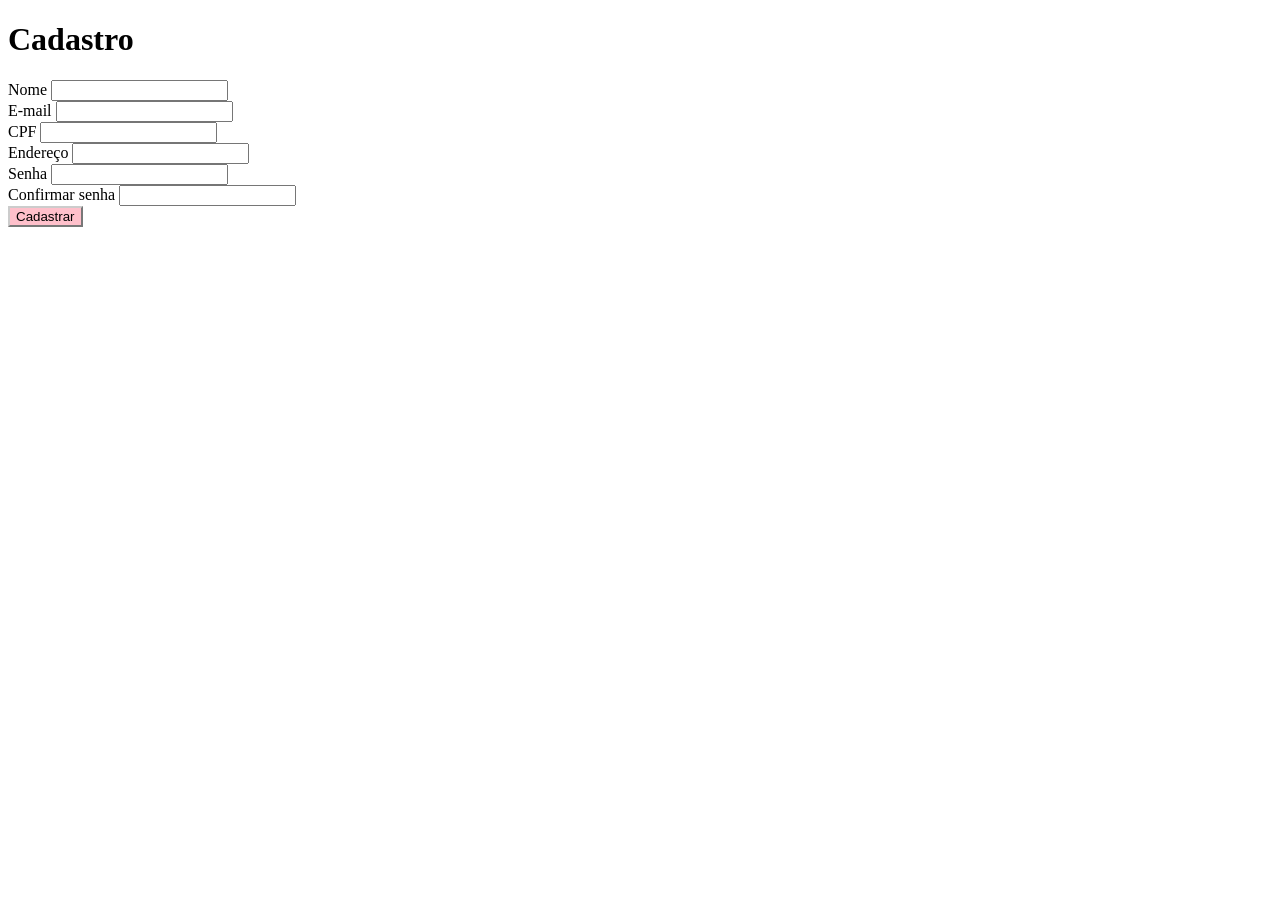
<file: cadastro.html>
<!DOCTYPE html>
<html lang="pt-br">
<head>
    <meta charset="UTF-8">
    <title>Cadastro - Floricultura</title>
</head>
<body>
    <h1>Cadastro</h1>
    <form>
        <div class="mb-3">
            <label class="form-label">Nome</label>
            <input type="text" class="form-control" required>
        </div>

        <div class="mb-3">
            <label class="form-label">E‑mail</label>
            <input type="email" class="form-control" required>
        </div>

        <div class="mb-3">
            <label class="form-label">CPF</label>
            <input type="text" class="form-control" required>
        </div>

        <div class="mb-3">
            <label class="form-label">Endereço</label>
            <input type="text" class="form-control" required>
        </div>

        <div class="mb-3">
            <label class="form-label">Senha</label>
            <input type="password" class="form-control" required>
        </div>

        <div class="mb-3">
            <label class="form-label">Confirmar senha</label>
            <input type="password" class="form-control" required>
        </div>

        <button type="button" class="btn" style="background-color: pink; color: #000; border-color: #ccc;">
          Cadastrar
        </button>
    </form>
</body>
</html>
</file>
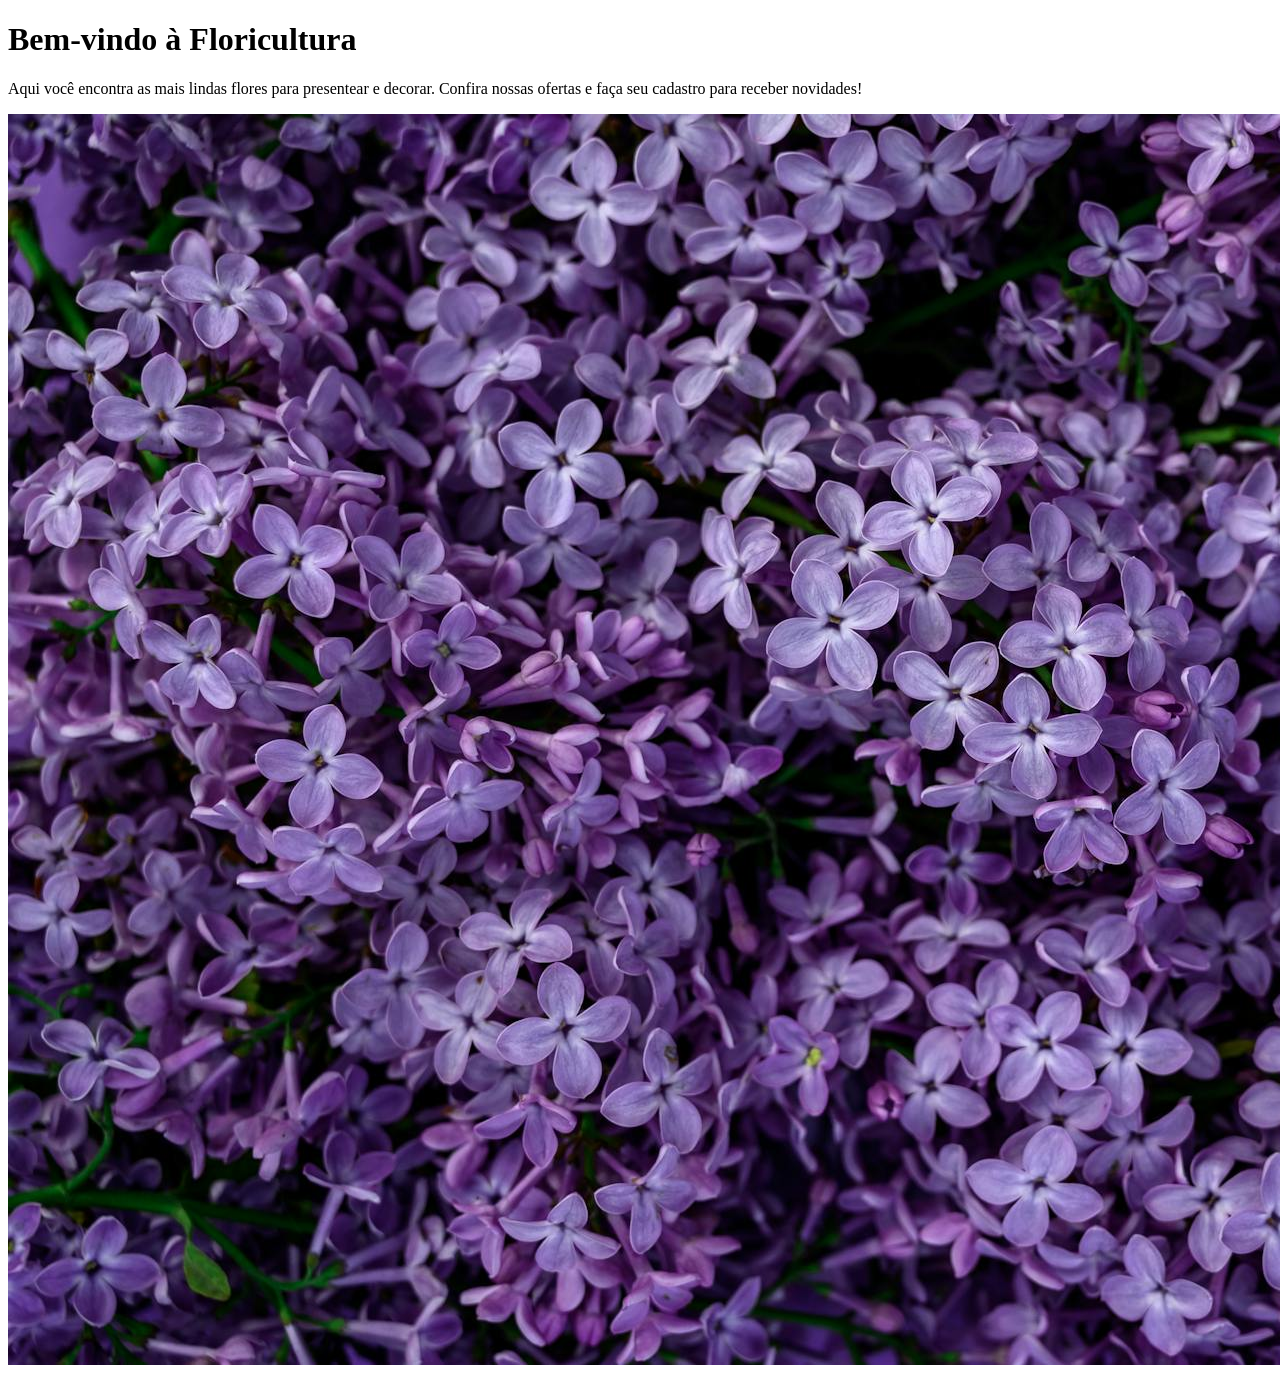
<file: inicio.html>
<!DOCTYPE html>
<html lang="pt-br">
<head>
    <meta charset="UTF-8">
    <title>Início - Floricultura</title>
</head>
<body>
    <h1>Bem‑vindo à Floricultura</h1>
    <p>
        Aqui você encontra as mais lindas flores para presentear e decorar.
        Confira nossas ofertas e faça seu cadastro para receber novidades!
    </p>
    <div class="alert alert-primary d-flex justify-content-center mt-4">
        <img src="./img/flores.jpeg" alt="Flores">
    </div>
</body>
</html>
</file>
